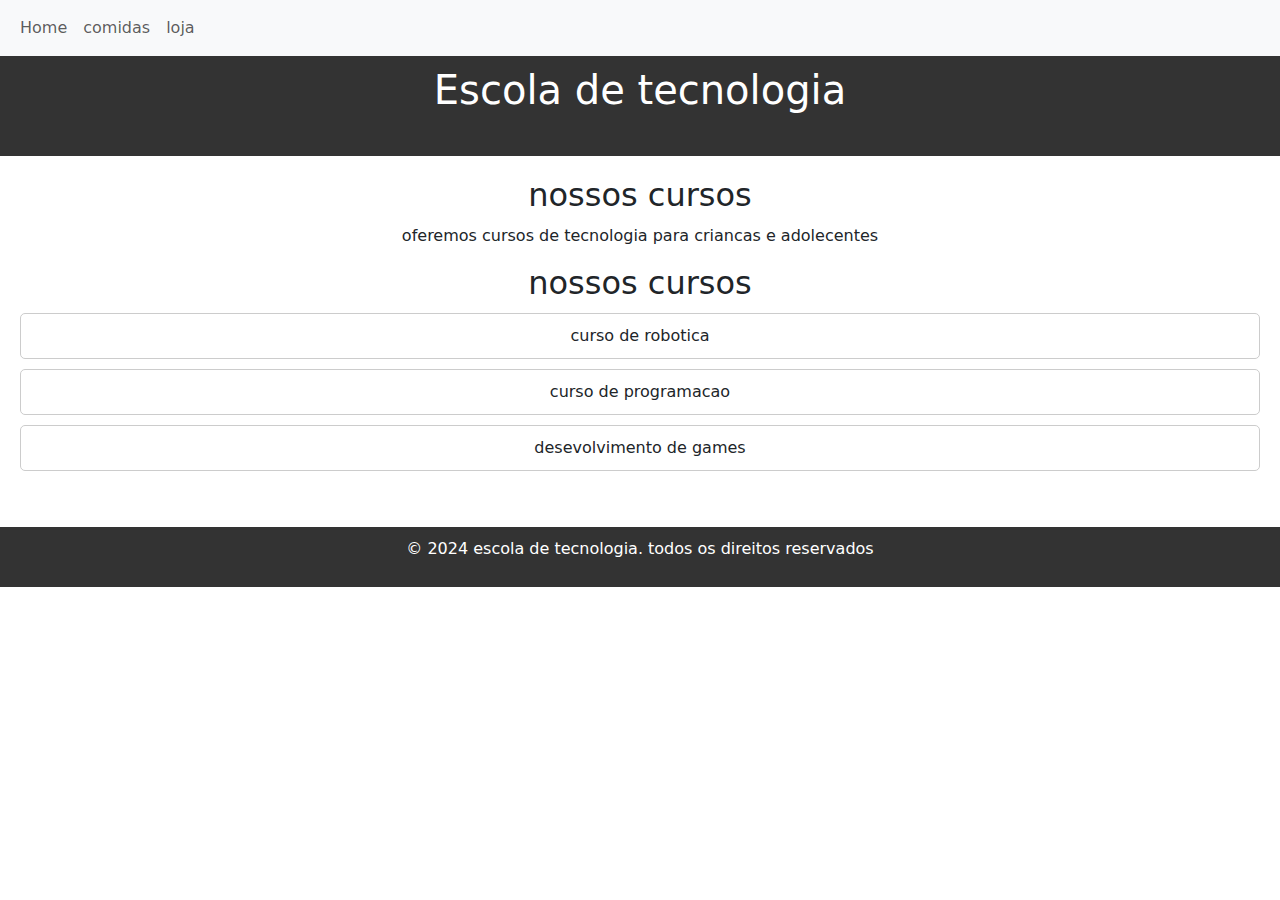
<file: projeto 1/src/pages/index.html>
<!DOCTYPE html>
<html lang="en">
<head>
    <meta charset="UTF-8">
    <meta name="viewport" content="width=device-width, initial-scale=1.0">
    <title>escola de tecnologia</title>
    <link rel="stylesheet" href="../sytle/index.css">
    <link href="https://cdn.jsdelivr.net/npm/bootstrap@5.3.3/dist/css/bootstrap.min.css" rel="stylesheet"
    integrity="sha384-QWTKZyjpPEjISv5WaRU9OFeRpok6YctnYmDr5pNlyT2bRjXh0JMhjY6hW+ALEwIH" crossorigin="anonymous">
<body>
    <nav class="navbar navbar-expand-lg bg-body-tertiary">
        <div class="container-fluid">
            <div class="collapse navbar-collapse" id="navbarScroll">
                <ul class="navbar-nav me-auto my-2 my-lg-0 navbar-nav-scroll" style="--bs-scroll-height: 100px;">
                    <li class="nav-item">
                        <a class="nav-link "  href="../pages/index.html">Home</a>
                    </li>
                    <li class="nav-item">
                        <a class="nav-link" href="../pages/comidas.html">comidas</a>
                    </li>
                 
                        
                 
          
                    
                    <li class="nav-item">
                        <a class="nav-link " href="../pages/loja.html">loja</a>
                    </li>
                </ul>
               
            </div>
        </div>
    </nav>
    <header>
        <h1>Escola de tecnologia</h1>
        <nav>
            <a href="Home"></a>
            <a href="cursos"></a>
            <a href="sobre"></a>
            <a href="contato"></a>
        </nav>
    </header>
<main>
    <section class="intro">
        <h2>nossos cursos</h2>
        <p>oferemos cursos de tecnologia para criancas e adolecentes</p>
    </section>

    <section class="courses">
        <h2>nossos cursos</h2>
        <ul>
            <li>curso de robotica</li>
            <li>curso de programacao</li>
            <li>desevolvimento de games</li>
        </ul>

    </section>
</main>
<footer>
    <p>&copy; 2024 escola de tecnologia. todos os direitos reservados</p>
    <script src="https://cdn.jsdelivr.net/npm/bootstrap@5.3.3/dist/js/bootstrap.bundle.min.js"
    integrity="sha384-YvpcrYf0tY3lHB60NNkmXc5s9fDVZLESaAA55NDzOxhy9GkcIdslK1eN7N6jIeHz"
    crossorigin="anonymous"></script>
</footer>
</body>
</html>
</file>
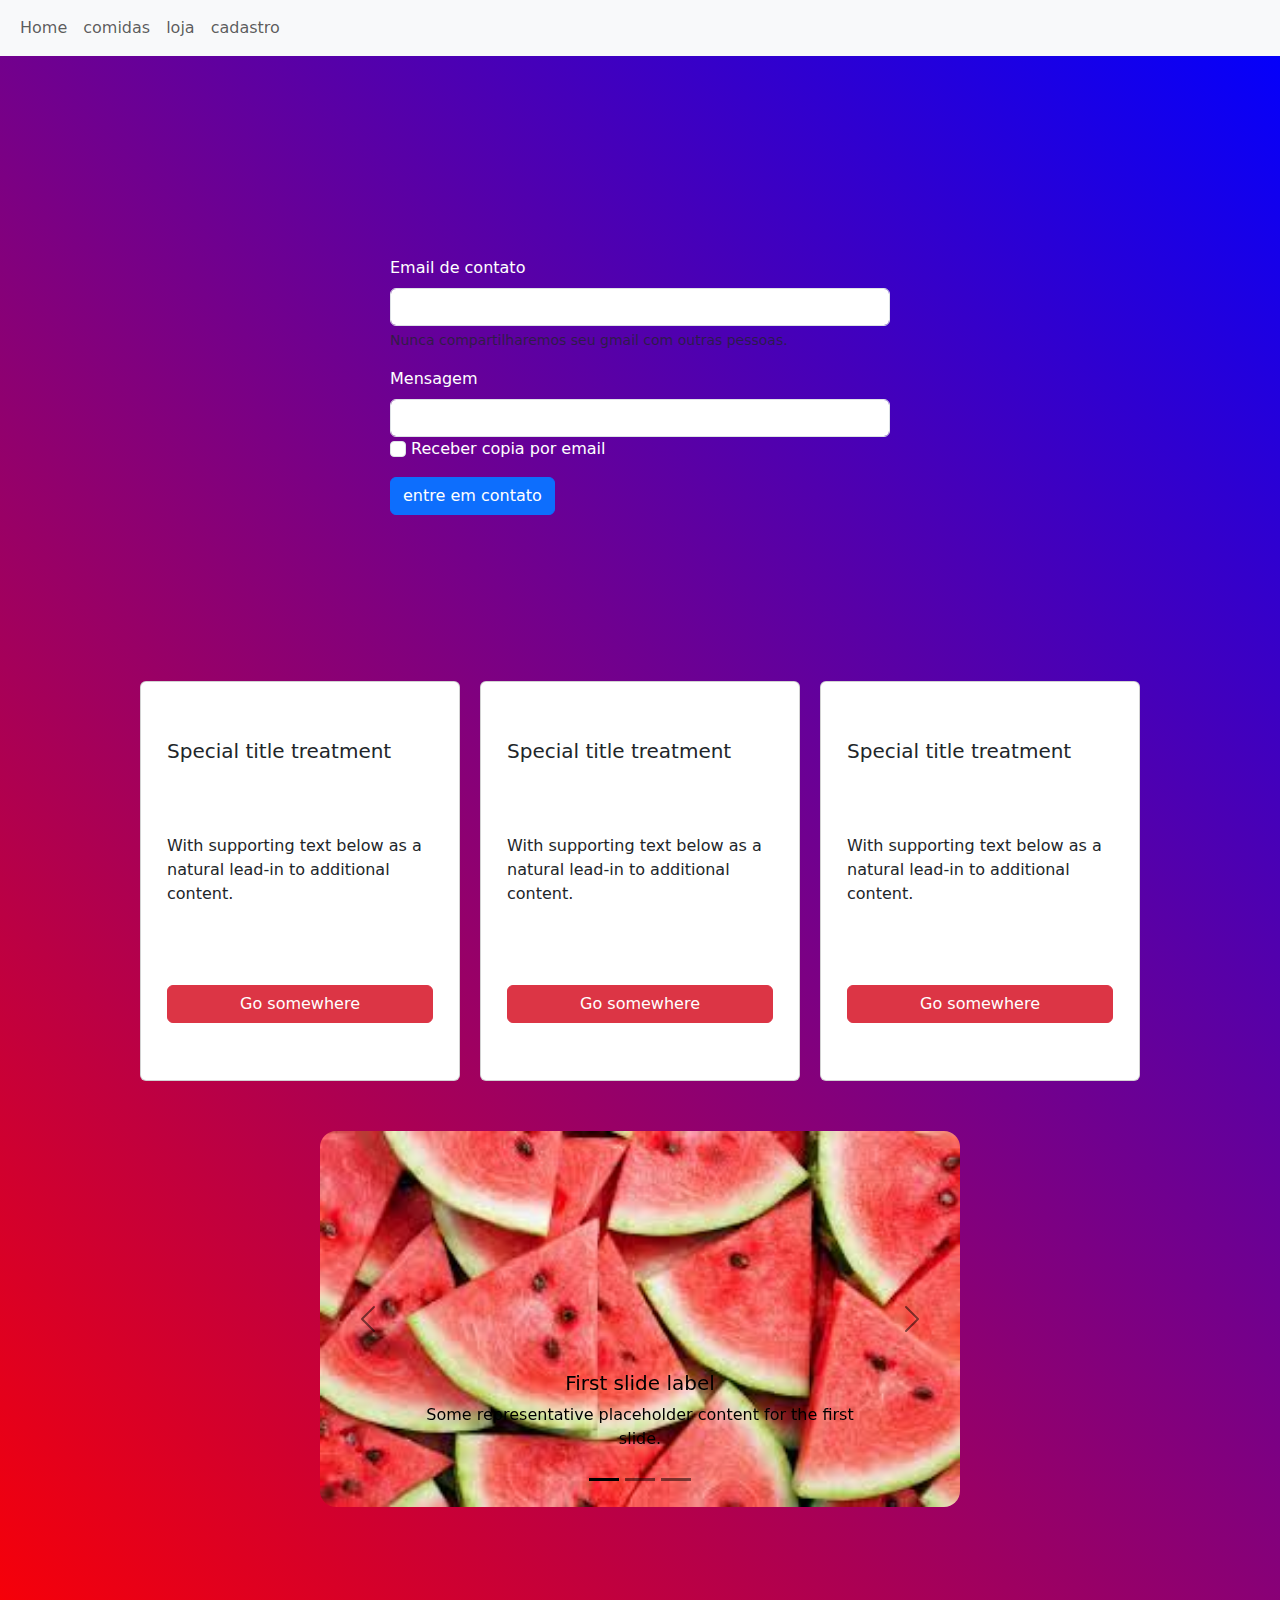
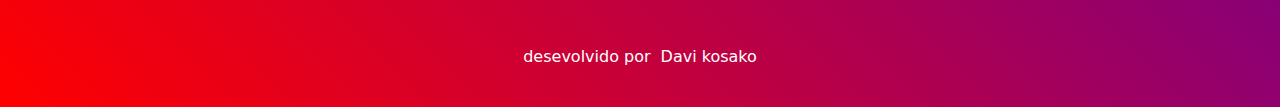
<file: projeto 1/src/pages/cadastro.html>
<!DOCTYPE html>
<html lang="en">

<head>
    <meta charset="UTF-8">
    <meta name="viewport" content="width=device-width, initial-scale=1.0">

    <link rel="stylesheet" href="../sytle/cadastro.css">
    <link href="https://cdn.jsdelivr.net/npm/bootstrap@5.3.3/dist/css/bootstrap.min.css" rel="stylesheet"
        integrity="sha384-QWTKZyjpPEjISv5WaRU9OFeRpok6YctnYmDr5pNlyT2bRjXh0JMhjY6hW+ALEwIH" crossorigin="anonymous">
    <title>Document</title>
</head>

<body>
    <div class="background-color">
        <nav class="navbar navbar-expand-lg bg-body-tertiary">
            <div class="container-fluid">
                <div class="collapse navbar-collapse" id="navbarScroll">
                    <ul class="navbar-nav me-auto my-2 my-lg-0 navbar-nav-scroll" style="--bs-scroll-height: 100px;">
                        <li class="nav-item">
                            <a class="nav-link " href="../pages/index.html">Home</a>
                        </li>
                        <li class="nav-item">
                            <a class="nav-link" href="../pages/comidas.html">comidas</a>
                        </li>
                        <li class="nav-item">
                            
    
                            </a>
                        </li>
                        <li class="nav-item">
                            <a class="nav-link " href="../pages/loja.html">loja</a>
                        </li>
                        <li class="nav-item">
                            <a class="nav-link " href="../pages/cadastro.html">cadastro</a>
                        </li>
                    </ul>
    
                </div>
            </div>
        </nav>
    
        <div id="contato">
            <form class="roboto">
                <div class="mb-3">
                    <label for="exapleInputEmail1" class="form-label">Email de contato</label>
                    <input type="email" class="form-control" id="exapleInputEmail1" aria-describedby="emailHelp">
                    <div id="emailHelp" class="form-text">Nunca compartilharemos seu gmail com outras pessoas.</div>
                </div>
                <div class="mb-3">
                    <label for="exapleInputPassword1" class="form-label">Mensagem</label>
                    <input type="password" class="form-control" id="exapleInputPassword1">
    
                    <div class="mb-3 form check">
                        <input type="checkbox" class="form-check-input" id="exapleCheck1">
                        <label class="form-check-label" for="exampleCheck1">Receber copia por email</label>
                    </div>
                    <button type="submit" class="btn btn-primary ">entre em contato</button>
    
                </div>
            </form>
        </div>
    
        <div id="planos" class="roboto">
            <div class="card w-25">
                <div class="card-body">
                    <h5 class="card-title titulo-plano titulo-plano-red">Special title treatment</h5>
                    <p class="card-text">With supporting text below as a natural lead-in to additional content.</p>
                    <a href="#" class="btn btn-danger">Go somewhere</a>
                </div>
            </div>
            <div class="card w-25">
                <div class="card-body">
                    <h5 class="card-title titulo-plano titulo-plano-red">Special title treatment</h5>
                    <p class="card-text">With supporting text below as a natural lead-in to additional content.</p>
                    <a href="#" class="btn btn-danger">Go somewhere</a>
                </div>
            </div>
            <div class="card w-25">
                <div class="card-body">
                    <h5 class="card-title titulo-plano titulo-plano-red">Special title treatment</h5>
                    <p class="card-text">With supporting text below as a natural lead-in to additional content.</p>
                    <a href="#" class="btn btn-danger">Go somewhere</a>
                </div>
            </div>
        </div>
    
        <div id="sobre">
            <div id="carouselExampleDark" class="carousel carousel-dark w-50 slide">
                <div class="carousel-indicators">
                    <button type="button" data-bs-target="#carouselExampleDark" data-bs-slide-to="0" class="active"
                        aria-current="true" aria-label="Slide 1"></button>
                    <button type="button" data-bs-target="#carouselExampleDark" data-bs-slide-to="1"
                        aria-label="Slide 2"></button>
                    <button type="button" data-bs-target="#carouselExampleDark" data-bs-slide-to="2"
                        aria-label="Slide 3"></button>
                </div>
                <div class="carousel-inner">
                    <div class="carousel-item active" data-bs-interval="10000">
                        <img src="../image/melancia.jfif" class="d-block w-100" alt="...">
                        <div class="carousel-caption d-none d-md-block">
                            <h5>First slide label</h5>
                            <p>Some representative placeholder content for the first slide.</p>
                        </div>
                    </div>
                    <div class="carousel-item" data-bs-interval="2000">
                        <img src="../image/kiwi.jfif" class="d-block w-100" alt="...">
                        <div class="carousel-caption d-none d-md-block">
                            <h5>Second slide label</h5>
                            <p>Some representative placeholder content for the second slide.</p>
                        </div>
                    </div>
                    <div class="carousel-item">
                        <img src="../image/pera.jfif" class="d-block w-100" alt="...">
                        <div class="carousel-caption d-none d-md-block">
                            <h5>Third slide label</h5>
                            <p>Some representative placeholder content for the third slide.</p>
                        </div>
                    </div>
                </div>
                <button class="carousel-control-prev" type="button" data-bs-target="#carouselExampleDark"
                    data-bs-slide="prev">
                    <span class="carousel-control-prev-icon" aria-hidden="true"></span>
                    <span class="visually-hidden">Previous</span>
                </button>
                <button class="carousel-control-next" type="button" data-bs-target="#carouselExampleDark"
                    data-bs-slide="next">
                    <span class="carousel-control-next-icon" aria-hidden="true"></span>
                    <span class="visually-hidden">Next</span>
                </button>
            </div>
        </div>
    
        <div id="rodape" class="roboto">
            desevolvido por <a id="rodape-text" href="https://github.com/kosakinha012">Davi kosako</a>
        </div>
    
    </div>
    
    <script src="https://cdn.jsdelivr.net/npm/bootstrap@5.3.3/dist/js/bootstrap.bundle.min.js"
        integrity="sha384-YvpcrYf0tY3lHB60NNkmXc5s9fDVZLESaAA55NDzOxhy9GkcIdslK1eN7N6jIeHz"
        crossorigin="anonymous"></script>
</body>

</html>
</file>
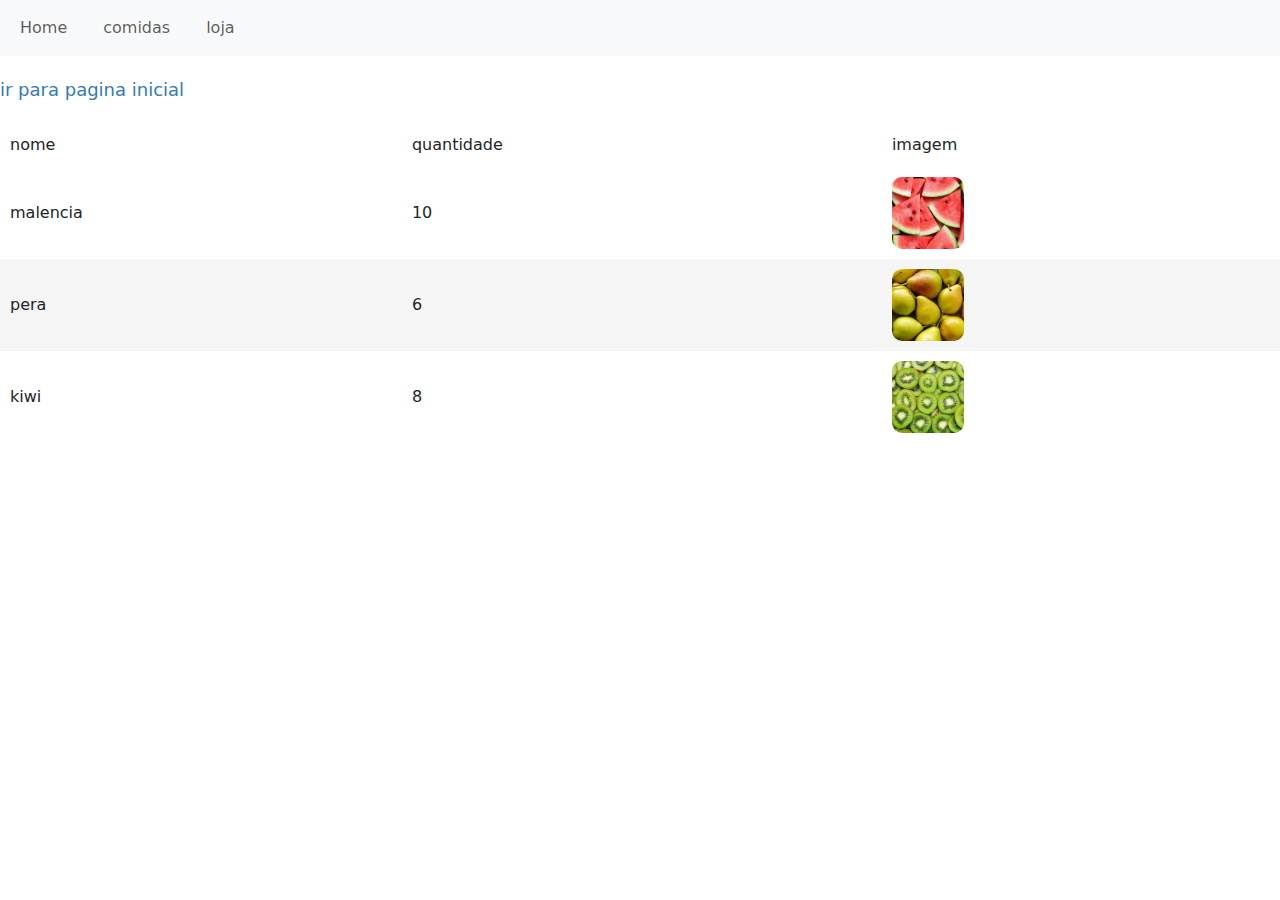
<file: projeto 1/src/pages/comidas.html>
<!DOCTYPE html>
<html lang="en">

<head>
    <meta charset="UTF-8">
    <meta name="viewport" content="width=device-width, initial-scale=1.0">
    <title>Document</title>
    <link rel="stylesheet" href="../sytle/comidas.css">
    <link rel="stylesheet" href="../sytle/global.css">
    <link href="https://cdn.jsdelivr.net/npm/bootstrap@5.3.3/dist/css/bootstrap.min.css" rel="stylesheet"
    integrity="sha384-QWTKZyjpPEjISv5WaRU9OFeRpok6YctnYmDr5pNlyT2bRjXh0JMhjY6hW+ALEwIH" crossorigin="anonymous">
</head>

<body>
    <nav class="navbar navbar-expand-lg bg-body-tertiary">
        <div class="container-fluid">
            <div class="collapse navbar-collapse" id="navbarScroll">
                <ul class="navbar-nav me-auto my-2 my-lg-0 navbar-nav-scroll" style="--bs-scroll-height: 100px;">
                    <li class="nav-item">
                        <a class="nav-link "  href="../pages/index.html">Home</a>
                    </li>
                    <li class="nav-item">
                        <a class="nav-link" href="../pages/comidas.html">comidas</a>
                    </li>
                 
                    <li class="nav-item">
                        <a class="nav-link " href="../pages/loja.html">loja</a>
                    </li>
                </ul>
               
            </div>
        </div>
    </nav>
    <table>
        <thead>
            <tr>
                <b>
                    <td>nome</td>
                    <td>quantidade</td>
                    <td>imagem</td>
                </b>
            </tr>
        </thead>
        <tbody>
            <tr>
                <td>malencia</td>
                <td>10</td>
                <td><img src="../image/melancia.jfif" width="72"></td>
            </tr>
            <tr>
                <td>pera</td>
                <td>6</td>
                <td><img src="../image/kiwi.jfif" width="72"></td>
            </tr>
            <tr>
                <td>kiwi</td>
                <td>8</td>
                <td><img src="../image/pera.jfif" width="72"></td>
            </tr>
            <div id="links-comidas">
                <a href="../pages/index.html">ir para pagina inicial</a>
            </div>
        </tbody>
        <tfoot></tfoot>

    </table>
    <script src="https://cdn.jsdelivr.net/npm/bootstrap@5.3.3/dist/js/bootstrap.bundle.min.js"
    integrity="sha384-YvpcrYf0tY3lHB60NNkmXc5s9fDVZLESaAA55NDzOxhy9GkcIdslK1eN7N6jIeHz"
    crossorigin="anonymous"></script>
</body>

</html>
</file>
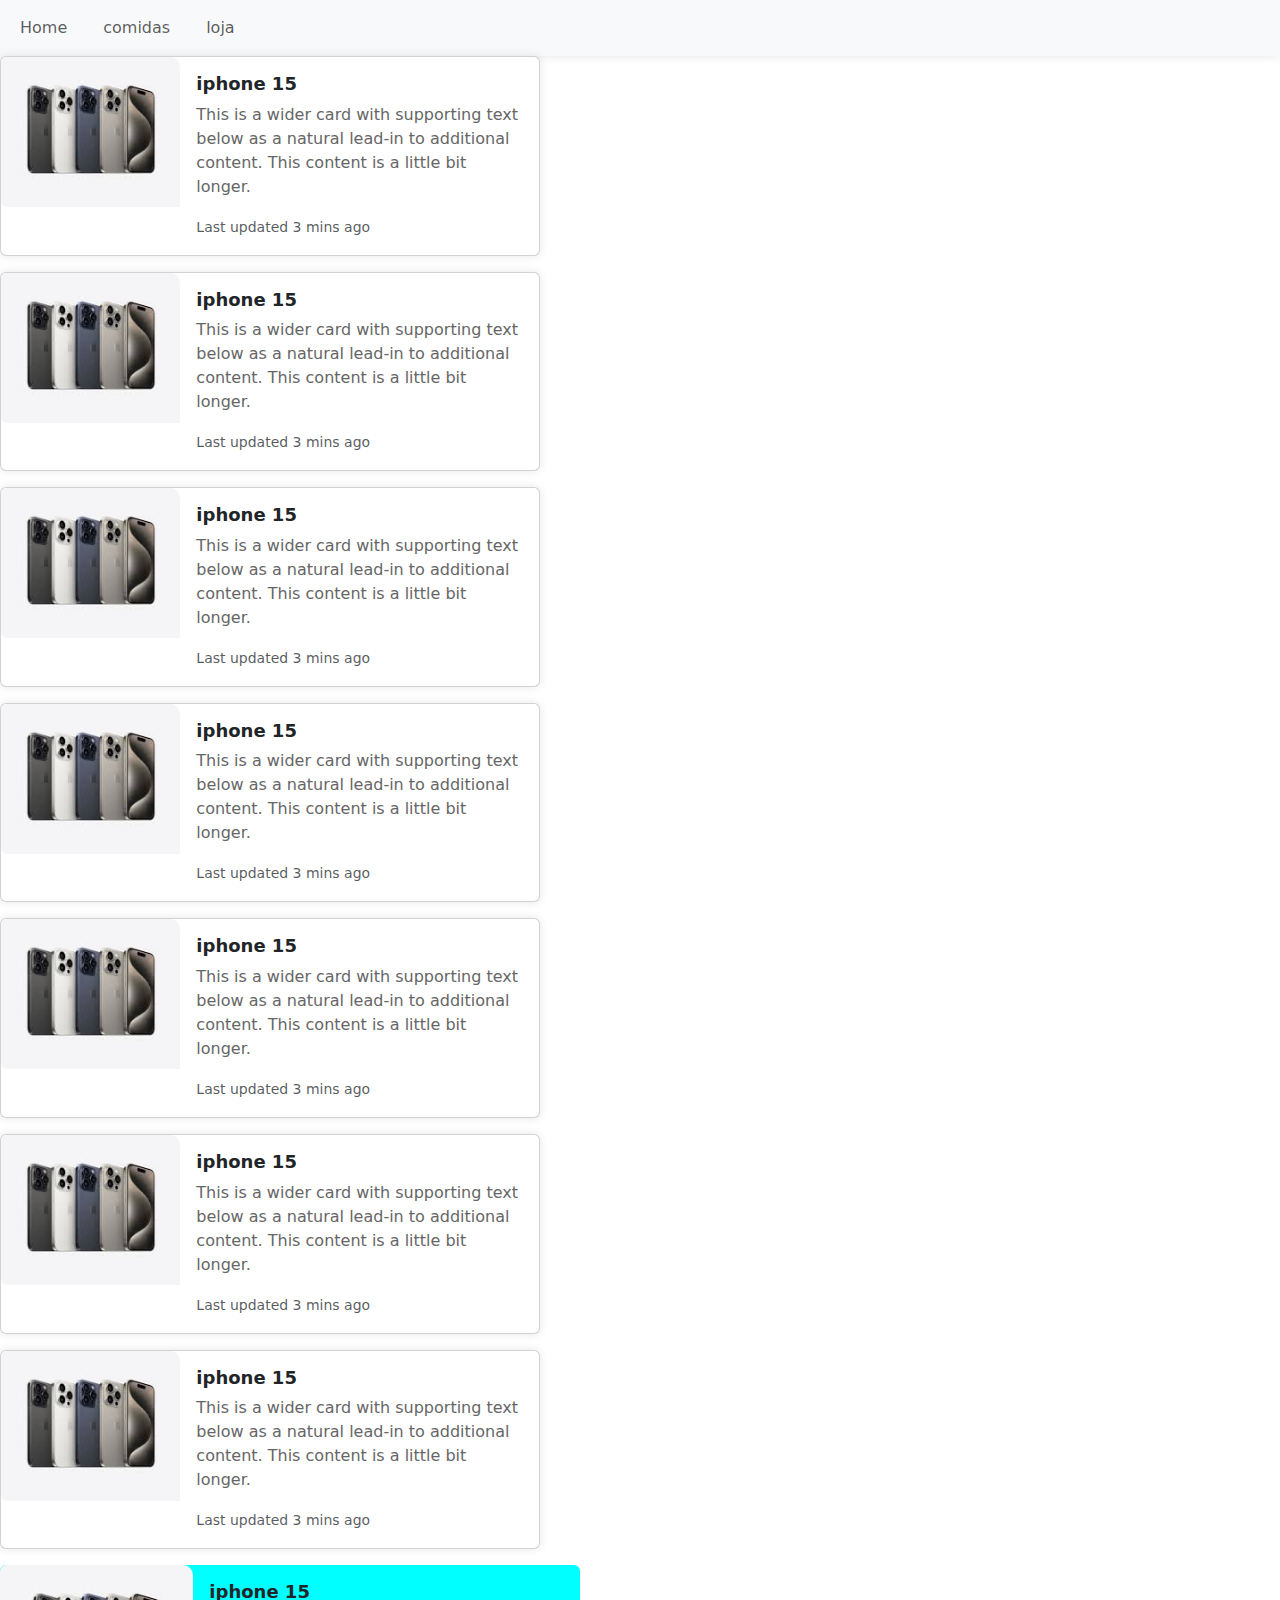
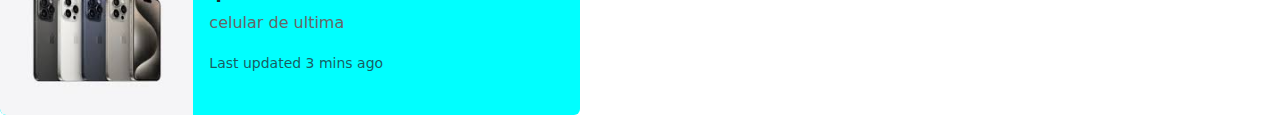
<file: projeto 1/src/pages/loja.html>
<!DOCTYPE html>
<html lang="en">

<head>
    <style>

    </style>
    <meta charset="UTF-8">
    <meta name="viewport" content="width=device-width, initial-scale=1.0">
    <title>Document</title>
    <link rel="stylesheet" href="../sytle/loja.css">
    <link href="https://cdn.jsdelivr.net/npm/bootstrap@5.3.3/dist/css/bootstrap.min.css" rel="stylesheet"
        integrity="sha384-QWTKZyjpPEjISv5WaRU9OFeRpok6YctnYmDr5pNlyT2bRjXh0JMhjY6hW+ALEwIH" crossorigin="anonymous">
</head>

<body>
    <nav class="navbar navbar-expand-lg bg-body-tertiary">
        <div class="container-fluid">
            <div class="collapse navbar-collapse" id="navbarScroll">
                <ul class="navbar-nav me-auto my-2 my-lg-0 navbar-nav-scroll" style="--bs-scroll-height: 100px;">
                    <li class="nav-item">
                        <a class="nav-link "  href="../pages/index.html">Home</a>
                    </li>
                    <li class="nav-item">
                        <a class="nav-link" href="../pages/comidas.html">comidas</a>
                    </li>
                 
                        
                 
          
                    
                    <li class="nav-item">
                        <a class="nav-link " href="../pages/loja.html">loja</a>
                    </li>
                </ul>
               
            </div>
        </div>
    </nav>
   
    <div id="cards">
        <div class="card mb-3" style="max-width: 540px;">
            <div class="row g-0">
              <div class="col-md-4">
                <img src="../image/download.jfif" class="img-fluid rounded-start" alt="...">
              </div>
              <div class="col-md-8">
                <div class="card-body">
                  <h5 class="card-title">iphone 15</h5>
                  <p class="card-text">This is a wider card with supporting text below as a natural lead-in to additional content. This content is a little bit longer.</p>
                  <p class="card-text"><small class="text-body-secondary">Last updated 3 mins ago</small></p>
                </div>
              </div>
            </div>
          </div>
          <div class="card mb-3" style="max-width: 540px;">
            <div class="row g-0">
              <div class="col-md-4">
                <img src="../image/download.jfif" class="img-fluid rounded-start" alt="...">
              </div>
              <div class="col-md-8">
                <div class="card-body">
                  <h5 class="card-title">iphone 15</h5>
                  <p class="card-text">This is a wider card with supporting text below as a natural lead-in to additional content. This content is a little bit longer.</p>
                  <p class="card-text"><small class="text-body-secondary">Last updated 3 mins ago</small></p>
                </div>
              </div>
            </div>
          </div>
          <div class="card mb-3" style="max-width: 540px;">
            <div class="row g-0">
              <div class="col-md-4">
                <img src="../image/download.jfif" class="img-fluid rounded-start" alt="...">
              </div>
              <div class="col-md-8">
                <div class="card-body">
                  <h5 class="card-title">iphone 15</h5>
                  <p class="card-text">This is a wider card with supporting text below as a natural lead-in to additional content. This content is a little bit longer.</p>
                  <p class="card-text"><small class="text-body-secondary">Last updated 3 mins ago</small></p>
                </div>
              </div>
            </div>
          </div>
          <div class="card mb-3" style="max-width: 540px;">
            <div class="row g-0">
              <div class="col-md-4">
                <img src="../image/download.jfif" class="img-fluid rounded-start" alt="...">
              </div>
              <div class="col-md-8">
                <div class="card-body">
                  <h5 class="card-title">iphone 15</h5>
                  <p class="card-text">This is a wider card with supporting text below as a natural lead-in to additional content. This content is a little bit longer.</p>
                  <p class="card-text"><small class="text-body-secondary">Last updated 3 mins ago</small></p>
                </div>
              </div>
            </div>
          </div>
          <div class="card mb-3" style="max-width: 540px;">
            <div class="row g-0">
              <div class="col-md-4">
                <img src="../image/download.jfif" class="img-fluid rounded-start" alt="...">
              </div>
              <div class="col-md-8">
                <div class="card-body">
                  <h5 class="card-title">iphone 15</h5>
                  <p class="card-text">This is a wider card with supporting text below as a natural lead-in to additional content. This content is a little bit longer.</p>
                  <p class="card-text"><small class="text-body-secondary">Last updated 3 mins ago</small></p>
                </div>
              </div>
            </div>
          </div>
          <div class="card mb-3" style="max-width: 540px;">
            <div class="row g-0">
              <div class="col-md-4">
                <img src="../image/download.jfif" class="img-fluid rounded-start" alt="...">
              </div>
              <div class="col-md-8">
                <div class="card-body">
                  <h5 class="card-title">iphone 15</h5>
                  <p class="card-text">This is a wider card with supporting text below as a natural lead-in to additional content. This content is a little bit longer.</p>
                  <p class="card-text"><small class="text-body-secondary">Last updated 3 mins ago</small></p>
                </div>
              </div>
            </div>
          </div>
          <div class="card mb-3" style="max-width: 540px;">
            <div class="row g-0">
              <div class="col-md-4">
                <img src="../image/download.jfif" class="img-fluid rounded-start" alt="...">
              </div>
              <div class="col-md-8">
                <div class="card-body">
                  <h5 class="card-title">iphone 15</h5>
                  <p class="card-text">This is a wider card with supporting text below as a natural lead-in to additional content. This content is a little bit longer.</p>
                  <p class="card-text"><small class="text-body-secondary">Last updated 3 mins ago</small></p>
                </div>
              </div>
            </div>
          </div>
          <div class="card mb-3" class="card" style="max-width: 580px; background-color:aqua;">
            <div class="row g-0">
              <div class="col-md-4">
                <img src="../image/download.jfif" class="img-fluid rounded-start" alt="...">
              </div>
              <div class="col-md-8">
                <div class="card-body">
                  <h5 class="card-title">iphone 15</h5>
                  <p class="card-text">celular de ultima</p>
                  <p class="card-text"><small class="text-body-secondary">Last updated 3 mins ago</small></p>
                </div>
              </div>
            </div>
          </div>
    </div>

  
</body>
<footer>
    <script src="https://cdn.jsdelivr.net/npm/bootstrap@5.3.3/dist/js/bootstrap.bundle.min.js"
        integrity="sha384-YvpcrYf0tY3lHB60NNkmXc5s9fDVZLESaAA55NDzOxhy9GkcIdslK1eN7N6jIeHz"
        crossorigin="anonymous"></script>
</footer>

</html>
</file>
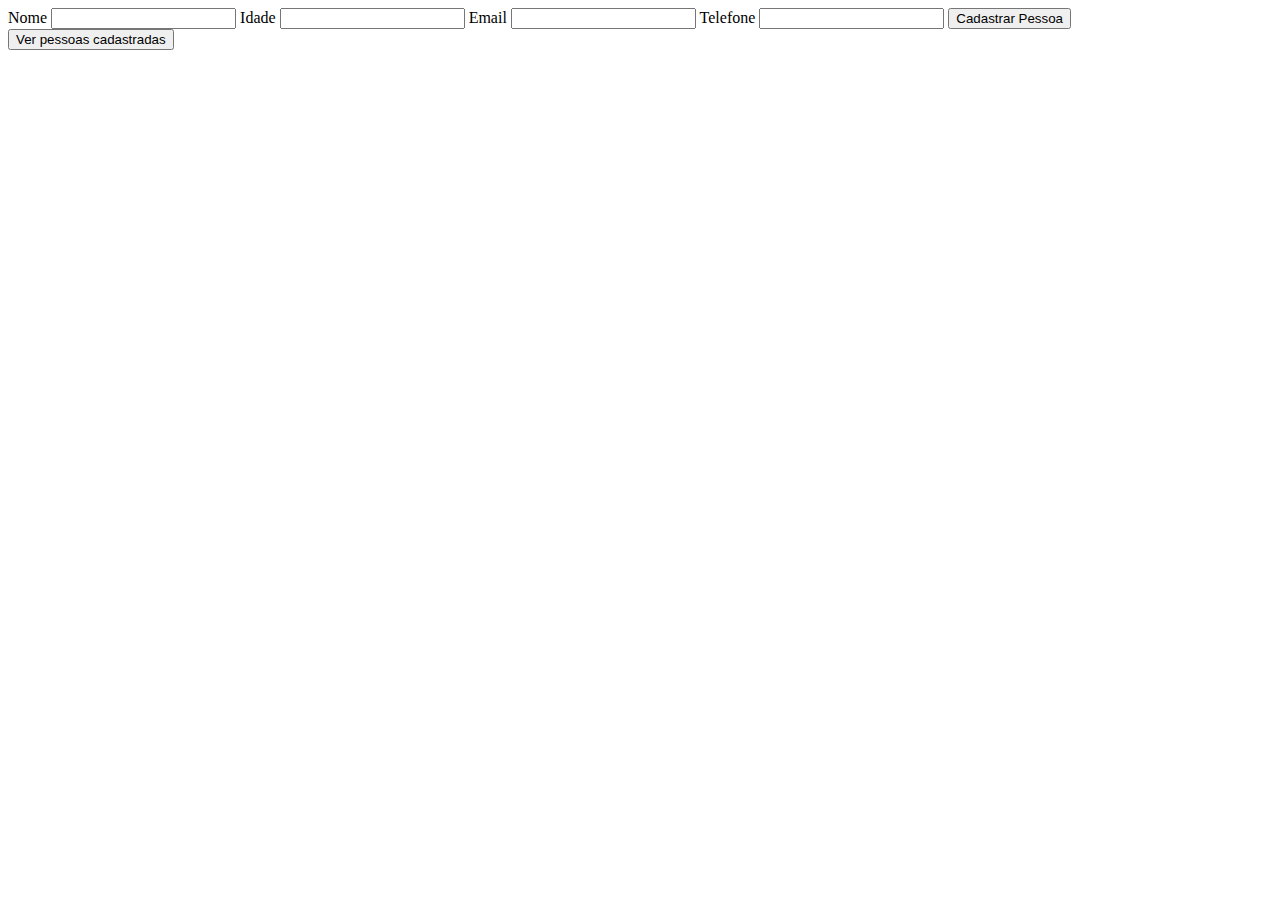
<file: projeto 3/src/domBasico/domBasico.html>
<!DOCTYPE html>
<html lang="en">
    <head>
        <meta charset="UTF-8">
        <meta name="viewport" content="width=device-width, initial-scale=1.0">
        <title>Document</title>
    </head>
    <body>
        <form id="myForm" onsubmit="ValoresForm(event)">
            <label for="nome" id="nomeLabel">Nome</label>
            <input type="text" id="nome" name="nome" required>

            <label for="idade" id="idadeLabel">Idade</label>
            <input type="number" id="idade" name="idade" required>
            
            <label for="email" id="emailLabel">Email</label>
            <input type="email" id="email" name="email" required>

            <label for="telefone" id="telefoneLabel">Telefone</label>
            <input type="text" id="telefone" name="telefone" required>

            <button type="submit">Cadastrar Pessoa</button>
        </form>

        <button onclick="pessoasCadastradas()">Ver pessoas cadastradas</button>

        
    </body>
    <script src="./formscript.js"></script>
</html>
</file>
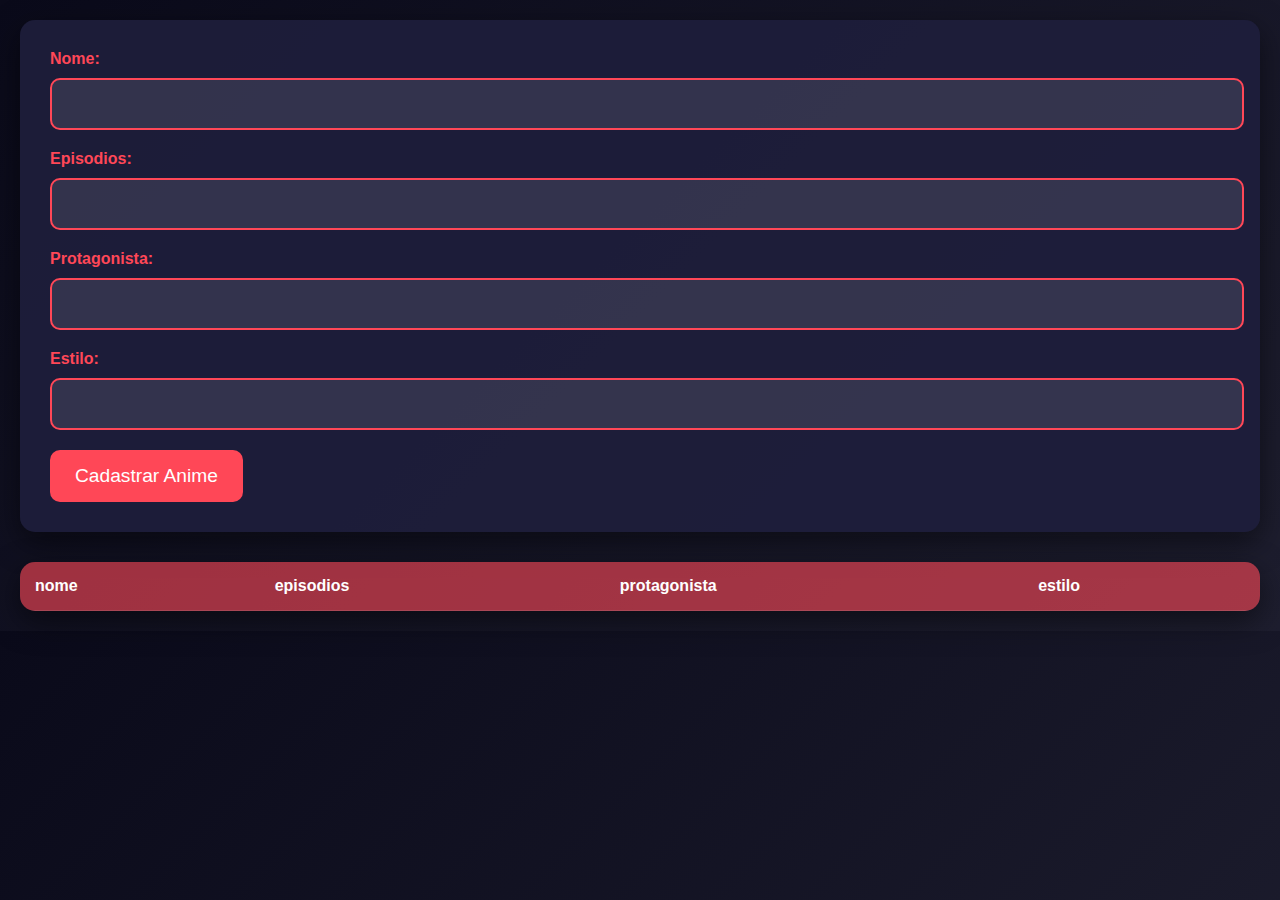
<file: projeto 3/src/domBasico/domAvancado/dom.html>
<!DOCTYPE html>
<html lang="en">

<head>
    <meta charset="UTF-8">
    <meta name="viewport" content="width=device-width, initial-scale=1.0">
    <title>Dom Avancado</title>
    <link rel="stylesheet" href="./dom.css">
</head>

<body>
    <div class="divForm">
        <form id="myForm" onsubmit="ValoresForm(event)">

            <label for="nome" id="nomeLabel">Nome:</label>
            <input type="text" id="nome" name="nome" required>

            <label for="episodios" id="episodiosLabel"> Episodios:</label>
            <input type="number" id="episodios" name="episodios" required>

            <label for="protagonista" id="protagonistaLabel">
                Protagonista:</label>
            <input type="text" id="protagonista" name="protagonista" required>

            <label for="estilo" id="estiloLabel">Estilo:</label>
            <input type="text" id="estilo" name="estilo" required>

            <button type="submit"> Cadastrar Anime </button>

        </form>
    </div class = "divTable">
    <div>
        <table>
            <thead>
                <tr>
                    <th>nome</th>
                    <th>episodios</th>
                    <th>protagonista</th>
                    <th>estilo</th>
                </tr>
            </thead>

            <tbody id="animeTableBody"></tbody>

        </table>
    </div>
</body>
<script src="./dom.js"></script>

</html>
</file>
<file: projeto 1/src/sytle/index.css>
body {
    font-family: Arial, sans-serif;
    margin: 0;
    padding: 0;
    background-color: #f4f4f4;
    color: #333;
}

header {
    background-color: #333;
    color: white;
    padding: 10px 0;
    text-align: center;
}

header nav a {
    color: #fff;
    margin: 0 15px;
    text-decoration: none;
    font-size: 1rem;
}

main {
    padding: 20px;
    text-align: center;
}

.intro h2 {
    margin-bottom: 10px;
    font-size: 2rem;
}

.courses ul {
    list-style: none;
    padding: 0;
}

.courses ul li {
    background-color: #fff;
    margin: 10px 0;
    padding: 10px;
    border: 1px solid #ccc;
    border-radius: 5px;
}

footer {
    background-color: #333;
    color: #fff;
    text-align: center;
    padding: 10px 0;
    margin-top: 20px;
    
}
</file>
<file: projeto 1/src/sytle/cadastro.css>
body{
    background: linear-gradient(45deg,red,blue);
}

#contato {
    display: flex;
    justify-content: center;
    margin-top: 100px;
    padding: 100px;
}
#contato form {
    width: 500px;
    color: white;
}
.form-text {
    color: white;
}
#planos {
    display: flex;
    justify-content: center;
    height: 400px;
    margin-top: 50px;
    margin-bottom: 50px;
    align-items: center;

}
#planos div {
    height: 400px;
    display: flex;
    flex-direction: column;
    justify-content: space-around;
    margin: 10px;
}
#sobre {
    display: flex;
    justify-content: center;
    align-self: start;
    margin-bottom: 100px;
}
#carouselExampleDark {
    border-radius: 16px;
}
#sobre img {
    width: 100%;
    border-radius: 16px;
}

#rodape-text {
    text-decoration: none;
    color: white;
    margin-left: 10px;
}
#rodape {
    height: 100px;
    margin-top: 100px;
    color: white;
    display: flex;
    justify-content: center;
    align-items: center;
    flex-direction: row;
}
</file>
<file: projeto 1/src/sytle/comidas.css>
/* comidas.css */

/* Styles for the navigation bar */
.navbar {
    background-color: #333;
    padding: 1rem;
  }
  
  .navbar-nav {
    flex-direction: row;
  }
  
  .nav-item {
    margin-right: 20px;
  }
  
  .nav-link {
    color: #fff;
    text-decoration: none;
  }
  
  .nav-link:hover {
    color: #ccc;
  }
  
  /* Styles for the table */
  table {
    width: 100%;
    border-collapse: collapse;
    margin: 20px 0;
  }
  
  th, td {
    border: 1px solid #ddd;
    padding: 10px;
    text-align: left;
  }
  
  th {
    background-color: #f0f0f0;
  }
  
  tbody tr:nth-child(even) {
    background-color: #f5f5f5;
  }
  
  /* Styles for the image */
  img {
    width: 72px;
    height: 72px;
    object-fit: cover;
    border-radius: 10px;
  }
  
  /* Styles for the links */
  #links-comidas {
    margin-top: 20px;
  }
  
  #links-comidas a {
    text-decoration: none;
    color: #337ab7;
  }
  
  #links-comidas a:hover {
    color: #23527c;
  }
</file>
<file: projeto 1/src/sytle/global.css>
body{
    background-color: rgb(0, 0, 0);
    color: white;

}

a{
    color: white;
    text-decoration: none;
    font-size: 18px;

}

a:hover{
    color: rgb(170, 255, 0);
}
body{
    background-color: rgb(0, 0, 0);
    color: white;

}

a{
    color: white;
    text-decoration: none;
    font-size: 18px;

}

a:hover{
    color: rgb(170, 255, 0);
}
</file>
<file: projeto 1/src/sytle/loja.css>
/* loja.css */

/* Global Styles */
* {
  box-sizing: border-box;
  margin: 0;
  padding: 0;
}

body {
  font-family: 'Open Sans', sans-serif;
  line-height: 1.6;
  color: #333;
  background-color: #f9f9f9;
}

h1, h2, h3, h4, h5, h6 {
  font-weight: bold;
  margin-bottom: 10px;
  color: #222;
}

/* Styles for the navigation bar */
.navbar {
  background-color: #333;
  padding: 1rem;
  box-shadow: 0 0 10px rgba(0, 0, 0, 0.1);
}

.navbar-nav {
  flex-direction: row;
}

.nav-item {
  margin-right: 20px;
}

.nav-link {
  color: #fff;
  text-decoration: none;
  transition: color 0.2s ease;
}

.nav-link:hover {
  color: #ccc;
}

/* Styles for the cards */
.card {
  margin-bottom: 20px;
  box-shadow: 0 0 10px rgba(0, 0, 0, 0.1);
  border-radius: 10px;
  overflow: hidden;
}

.card img {
  width: 100%;
  height: 150px;
  object-fit: cover;
  border-radius: 10px 10px 0 0;
}

.card-body {
  padding: 20px;
}

.card-title {
  font-weight: bold;
  margin-bottom: 10px;
  font-size: 18px;
}

.card-text {
  font-size: 16px;
  color: #666;
}

.text-body-secondary {
  color: #999;
  font-size: 14px;
}

/* Styles for the font */
.matemasie-regular {
  font-family: 'Matemasie Regular', sans-serif;
  font-size: 24px;
  color: #333;
}

/* Styles for the background color of the last card */
.card:last-child {
  background-color: aqua;
  border: none;
  box-shadow: none;
}

/* Responsive Design */
@media (max-width: 768px) {
  .card {
    margin-bottom: 10px;
  }
  .card img {
    height: 100px;
  }
  .card-body {
    padding: 15px;
  }
  .card-title {
    font-size: 16px;
  }
  .card-text {
    font-size: 14px;
  }
}
</file>
<file: projeto 3/src/domBasico/domAvancado/dom.css>
body {
    font-family: 'Poppins', sans-serif;
    background: linear-gradient(135deg, #0a0a1a, #1e1e2f);
    color: #ffffff;
    margin: 0;
    padding: 20px;
}

h1 {
    text-align: center;
    font-size: 2.5em;
    color: #ff4757;
    text-shadow: 0 4px 15px rgba(255, 71, 87, 0.7);
    margin-bottom: 30px;
}

form {
    background-color: rgba(30, 30, 60, 0.9);
    padding: 30px;
    border-radius: 15px;
    box-shadow: 0 10px 30px rgba(0, 0, 0, 0.5);
    margin-bottom: 30px;
    transition: transform 0.3s, box-shadow 0.3s;
}

form:hover {
    transform: translateY(-5px);
    box-shadow: 0 15px 50px rgba(0, 0, 0, 0.7);
}

label {
    display: block;
    margin-bottom: 10px;
    font-weight: bold;
    color: #ff4757; /* Vermelho vibrante */
}

input {
    width: calc(100% - 20px);
    padding: 15px;
    margin-bottom: 20px;
    border: 2px solid #ff4757; /* Bordas vermelhas */
    border-radius: 10px;
    background-color: rgba(255, 255, 255, 0.1);
    color: #ffffff;
    font-size: 1em;
    transition: background-color 0.3s, box-shadow 0.3s;
}

input:focus {
    background-color: rgba(255, 71, 87, 0.2);
    outline: none;
    box-shadow: 0 0 10px rgba(255, 71, 87, 0.8); /* Efeito de foco vermelho */
}

button {
    background-color: #ff4757; /* Vermelho vibrante */
    color: #ffffff;
    padding: 15px 25px;
    border: none;
    border-radius: 10px;
    cursor: pointer;
    font-size: 1.2em;
    transition: background-color 0.3s, transform 0.2s;
}

button:hover {
    background-color: #e84118; /* Vermelho mais escuro ao passar o mouse */
    transform: translateY(-2px);
}

table {
    width: 100%;
    border-collapse: collapse;
    margin-top: 20px;
    border-radius: 15px;
    overflow: hidden;
    box-shadow: 0 10px 30px rgba(0, 0, 0, 0.5);
}

th, td {
    padding: 15px;
    text-align: left;
    border-bottom: 1px solid rgba(255, 255, 255, 0.1);
}

th {
    background-color: rgba(255, 71, 87, 0.6); /* Vermelho suave */
    color: #ffffff;
}

tr {
    transition: background-color 0.3s;
}

tr:nth-child(even) {
    background-color: rgba(255, 255, 255, 0.1);
}

tr:hover {
    background-color: rgba(255, 71, 87, 0.3); /* Efeito vermelho ao passar o mouse */
}
</file>
